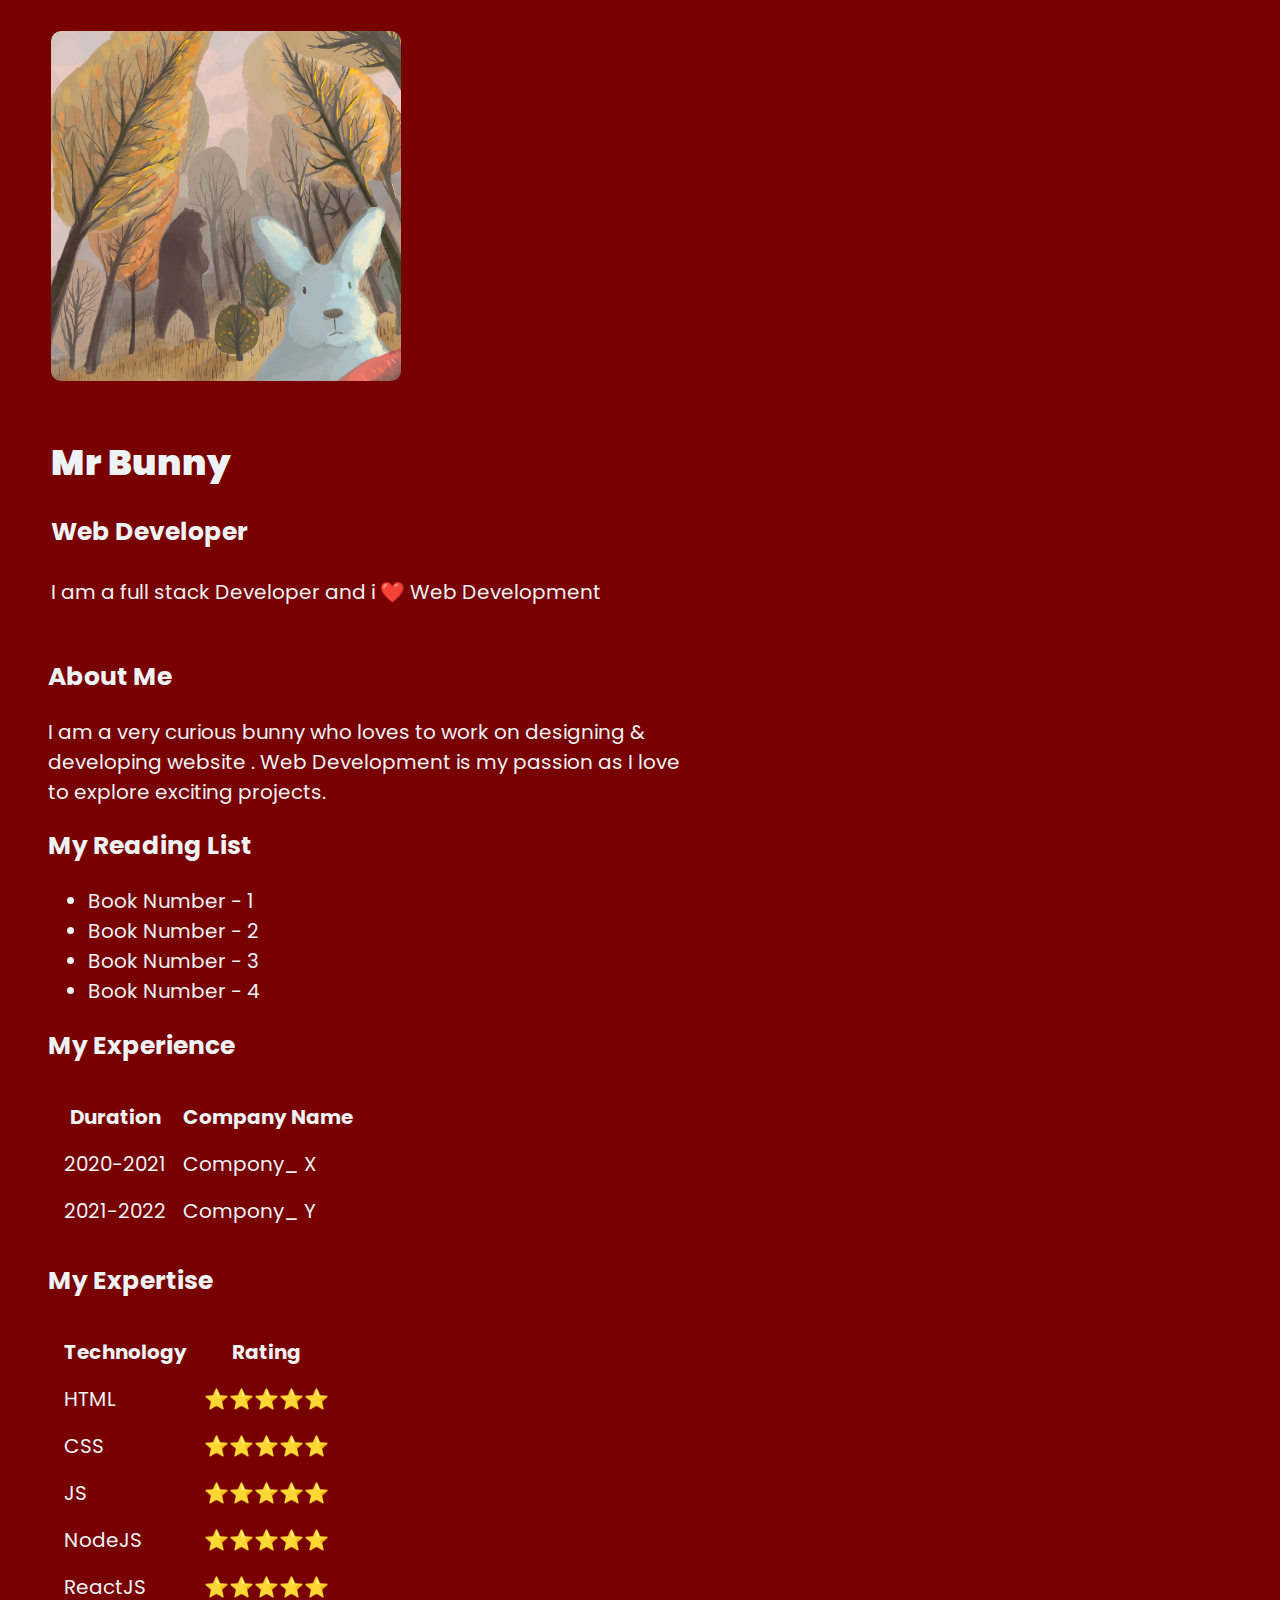
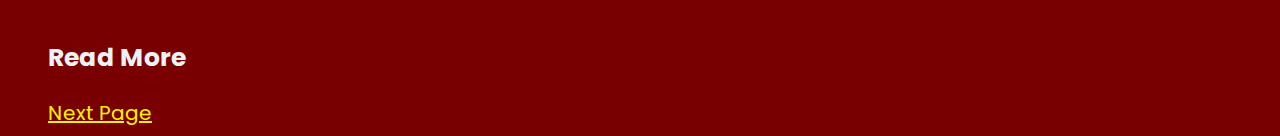
<file: 1/index.html>
<!DOCTYPE html>
<html lang="en">

<head>
    <meta charset="UTF-8" />
    <meta name="viewport" content="width=device-width, initial-scale=1.0" />
    <title>Portfolio</title>
    <link rel="stylesheet" href="./style.css" />
</head>

<body>
    <header>
        <table>


            <td>
                <img src="forest.jpg" alt="mypic"/>
            </td>

            <tr>

                <td>
                    <h1>Mr Bunny</h1>
                    <h2>Web Developer</h2>
                    <h4>I am a full stack Developer and i ❤️ Web Development</h4>
                </td>
            </tr>

        </table>

        <h2>About Me</h2>
        <p> I am a very curious bunny who loves to work on designing & developing website . Web Development is my passion as I love to explore exciting projects.</p>

    </header>
    <h2>My Reading List</h2>
    <ul>
        <li>Book Number - 1</li>
        <li>Book Number - 2</li>
        <li>Book Number - 3</li>
        <li>Book Number - 4</li>
    </ul>

    <h2>My Experience</h2>
    <table cellspacing="15">
        <tr>
            <th>Duration</th>
            <th>Company Name</th>
        </tr>
        <tr>
            <td>2020-2021</td>
            <td>Compony_ X</td>
        </tr>
        <tr>
            <td>2021-2022</td>
            <td>Compony_ Y</td>
        </tr>
    </table>

    <h2>My Expertise</h2>
    <table cellspacing="15">
        <tr>
            <th>Technology</th>
            <th>Rating</th>
        </tr>
        <tr>
            <td>HTML</td>
            <td>⭐⭐⭐⭐⭐</td>
        </tr>
        <tr>
            <td>CSS</td>
            <td>⭐⭐⭐⭐⭐</td>
        </tr>
        <tr>
            <td>JS</td>
            <td>⭐⭐⭐⭐⭐</td>
        </tr>
        <tr>
            <td>NodeJS</td>
            <td>⭐⭐⭐⭐⭐</td>
        </tr>
        <tr>
            <td>ReactJS</td>
            <td>⭐⭐⭐⭐⭐</td>
        </tr>
    </table>
    <h2>Read More </h2>
    <a href="sec.html">Next Page</a>
</body>

</html>
</file>
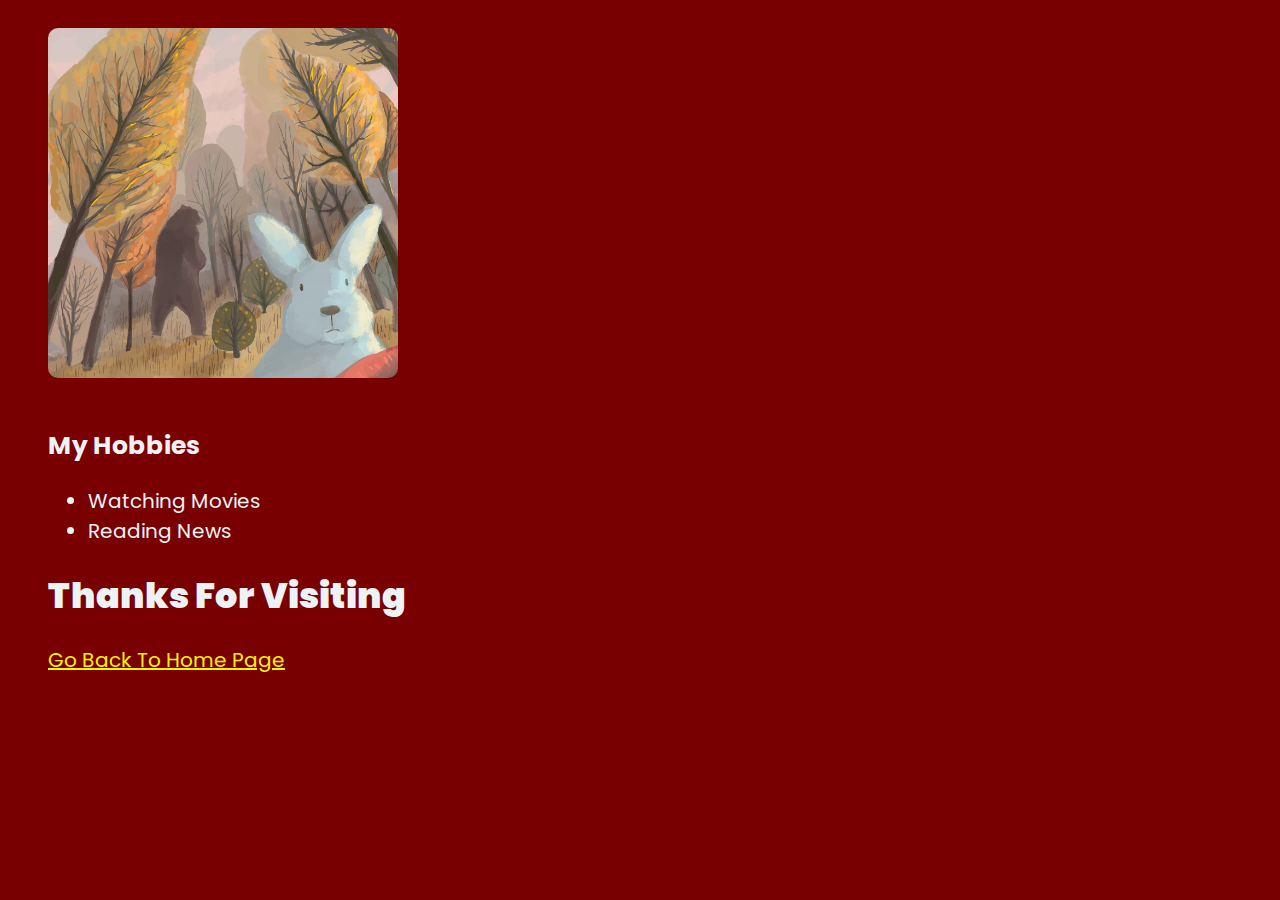
<file: 1/sec.html>
<!DOCTYPE html>
<html lang="en">
	<head>
		<meta charset="UTF-8" />
		<meta name="viewport" content="width=device-width, initial-scale=1.0" />
		<title>Hobbies</title>
		<link rel="stylesheet" href="style.css">
	</head>
	<body>
		<img src="forest.jpg" alt="mypic"/>
		<h2>My Hobbies</h1>
		<ul>
			<li>Watching Movies</li>
			<li>Reading News</li>
		</ul>
		<h1>Thanks For Visiting</h2>
        <a href="./index.html">Go Back To Home Page</a>
	</body>
</html>
</file>
<file: 1/style.css>
@import url('https://fonts.googleapis.com/css2?family=Poppins:ital,wght@0,200;0,300;0,500;0,600;0,900;1,200;1,500&display=swap');


body {
    background-color: #780000;
    color: #edf2f4;
    position: relative;
    padding-left: 40px;
    font-size: 20px;
    font-family: 'Poppins', sans-serif;
}


img {
    border-radius: 20px;
    margin: 10px;
    padding: 10px;
    position: relative;
    right: 20px;
    width: 350px;
    transition: cubic-bezier();
}

ul
{
    text-align: left;
}

h1
{
    font-size: 35px;
    font-weight: 900;
    width: 38vw;
}

h2
{
    font-size: 25px;
    width: 38vw;
}

h1:hover
{
    color: #dd0426;
    background-color: white;
}

h2:hover
{
    color: #dd0426;
    background-color: white;
}

h4
{
    font-size: 20px;
    font-weight: 400;
}

a
{
    color: #fcf300;
}

a:hover
{
    background-color: white;
    color: #dd0426;
}

img:hover
 {
    background-color: white;
}

p
{
    max-width: 50vw;
}
</file>
